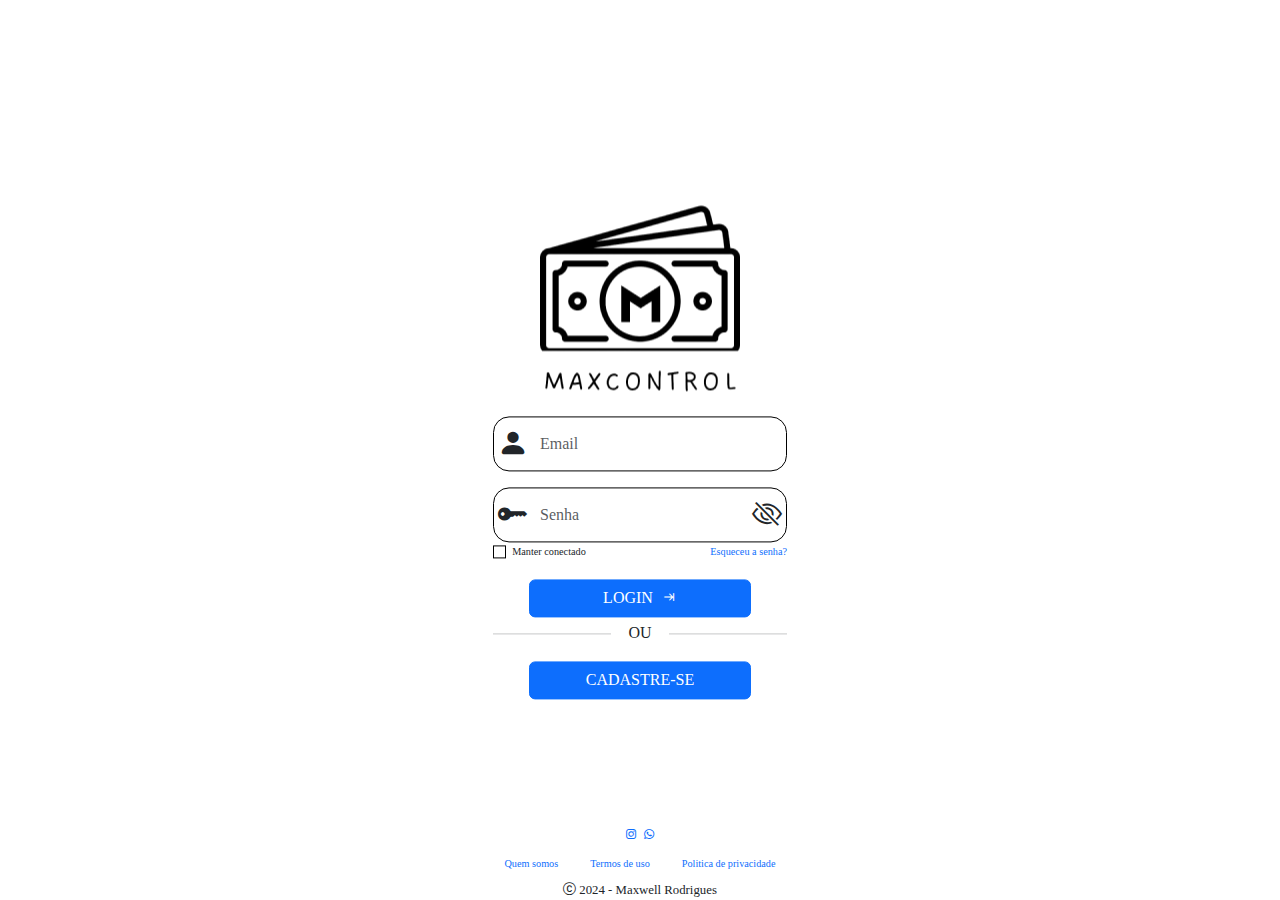
<file: index.html>
<!DOCTYPE html>
<html lang="pt-br">

<head>
    <meta charset="UTF-8">
    <meta name="viewport" content="width=device-width, initial-scale=1.0">
    <link rel="shortcut icon" href="assets/logo.png" type="image/x-icon">
    <title>MaxControl</title>
    <link rel="stylesheet" href="https://cdn.jsdelivr.net/npm/bootstrap-icons@1.11.3/font/bootstrap-icons.min.css">
    <link href="https://cdn.jsdelivr.net/npm/bootstrap@5.3.3/dist/css/bootstrap.min.css" rel="stylesheet"
        integrity="sha384-QWTKZyjpPEjISv5WaRU9OFeRpok6YctnYmDr5pNlyT2bRjXh0JMhjY6hW+ALEwIH" crossorigin="anonymous">
    <link rel="stylesheet" href="style/style.css">
</head>

<body>
    <div class="container position-absolute top-50 start-50 translate-middle">
        <div class="d-flex flex-column align-items-center">
            <form>
                <!-- Logo principal -->
                <img src="assets/logo.png" class="rounded mx-auto d-block mb-3" alt="Logo da MaxControl">
                <!-- Logo principal -->
                <!-- Email e senha -->
                <div class="mb-3 d-flex align-items-center border border-black rounded-4 p-1">
                    <i class="bi bi-person-fill icon-input"></i><input type="email"
                        class="form-control border-0" id="exampleInputEmail1" aria-describedby="emailHelp"
                        placeholder="Email">
                </div>
                <div class="mb-0 d-flex align-items-center border border-black rounded-4 p-1 ">
                    <i class="bi bi-key-fill icon-input""></i><input type="password"
                        class="form-control border-0" id="exampleInputPassword1" placeholder="Senha">
                        <i class="bi bi-eye-slash icon-input"></i>
                </div>
                <!-- Email e senha -->
                <!-- Opções de Manter  conectado e esqueceu a senha -->
                <div class="form-check d-flex justify-content-between mt-0 conexao">
                    <div class="mb-3">
                        <input type="checkbox" class="form-check-input border border-black rounded-0"
                            id="exampleCheck1">
                        <label class="form-check-label conexao" for="exampleCheck1">Manter
                            conectado</label>
                    </div>
                    <p><a href="#"
                            class="link-primary link-offset-2 link-underline-opacity-25 link-underline-opacity-100-hover"
                        >Esqueceu a senha?</a></p>
                </div>
                <!-- Opções de Manter  conectado e esqueceu a senha -->
                <!-- Botões -->
                <div class="row row-gap-0 d-flex justify-content-center">
                    <button type="submit" class="btn btn-primary  d-flex justify-content-center gap-2"
                        style="width: 70%;">LOGIN<i class="bi bi-indent"></i></button>
                    <div class="d-flex justify-content-between">
                        <hr width="40%">
                        <p class="mt-1">OU</p>
                        <hr width="40%">
                    </div>
                    <a href="register.html" class="btn btn-primary" style="width: 70%;">CADASTRE-SE</a>
                </div>
                <!-- Botões -->
            </form>
        </div>
    </div>

    <script src="https://cdn.jsdelivr.net/npm/bootstrap@5.3.3/dist/js/bootstrap.bundle.min.js"
        integrity="sha384-YvpcrYf0tY3lHB60NNkmXc5s9fDVZLESaAA55NDzOxhy9GkcIdslK1eN7N6jIeHz"
        crossorigin="anonymous"></script>
</body>
<!-- Rodapé -->
<footer class="position-absolute w-100 bottom-0">
    <div class="container d-flex flex-column">
        <div class="d-flex justify-content-center">
            <a href="" class="p-1"><i class="bi bi-instagram"></i></a>
            <a href="" class="p-1"><i class="bi bi-whatsapp"></i></a>
        </div>
        <div class="d-flex justify-content-evenly">
            <ul class="list-group list-group-horizontal ">
                <li class="list-group-item border-0">
                    <a href="#" >Quem somos</a>
                </li>
                <li class="list-group-item border-0">
                    <a href="#" >Termos de uso</a>
                </li>
                <li class="list-group-item border-0">
                    <a href="#" >Politica de privacidade</a>
                </li>
            </ul>
        </div>
        <div class="d-flex justify-content-center pb-0">
            <p class="card-text py-3;"><i class="bi bi-c-circle"></i> 2024 - Maxwell Rodrigues</p>
        </div>
    </div>
</footer>
<!-- Rodapé -->
</html>
</file>
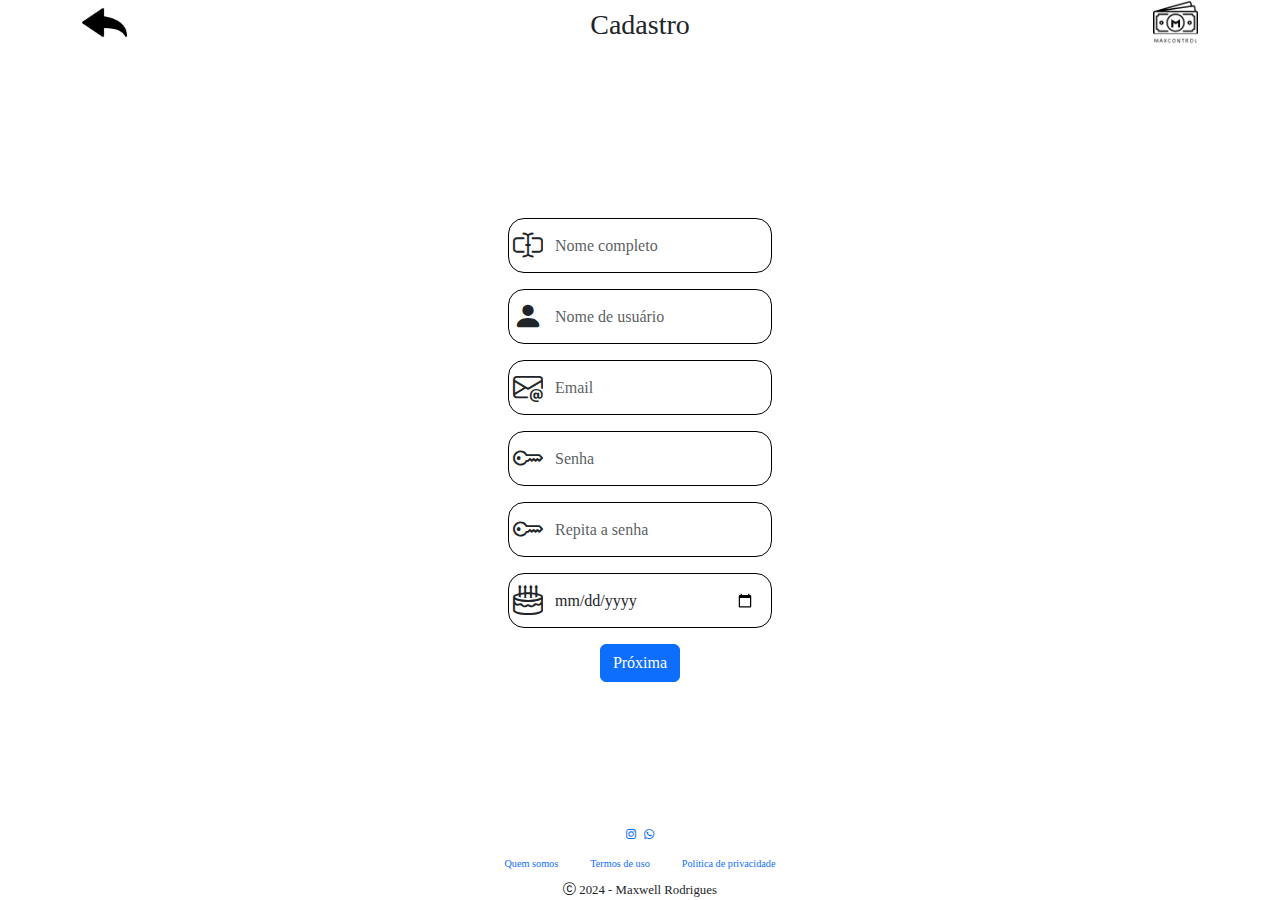
<file: register.html>
<!DOCTYPE html>
<html lang="pt-br">

<head>
    <meta charset="UTF-8">
    <meta name="viewport" content="width=device-width, initial-scale=1.0">
    <link rel="shortcut icon" href="assets/logo.png" type="image/x-icon">
    <title>Cadastro</title>
    <link rel="stylesheet" href="https://cdn.jsdelivr.net/npm/bootstrap-icons@1.11.3/font/bootstrap-icons.min.css">
    <link href="https://cdn.jsdelivr.net/npm/bootstrap@5.3.3/dist/css/bootstrap.min.css" rel="stylesheet"
        integrity="sha384-QWTKZyjpPEjISv5WaRU9OFeRpok6YctnYmDr5pNlyT2bRjXh0JMhjY6hW+ALEwIH" crossorigin="anonymous">
    <link rel="stylesheet" href="style/style.css">
</head>

<header>
    <div class="container">
        <div class="row">
            <a href="index.html" class="col-4 text-start"><img src="/assets/voltar.png" class="img-top"></a>
            </button>
            <h3 class="col-4 text-center pt-2">Cadastro</h3>
            <a class="col-4 text-end" href="#"><img src="assets/logo.png" class="img-top" alt="Logo da MaxControl"></a>
        </div>
    </div>
</header>

<body>
    <div class="container position-absolute top-50 start-50 translate-middle">     
            <form>
                <div class="d-flex flex-column align-items-center">
                 <div>   
                <!-- Email e senha -->
                <div class="mb-3 d-flex align-items-center border border-black rounded-4 p-1">
                    <i class="bi bi-input-cursor-text icon-input"></i></i><input type="text"
                        class="form-control border-0" id="all-name"
                        placeholder="Nome completo">
                </div>
                                <div class="mb-3 d-flex align-items-center border border-black rounded-4 p-1">
                    <i class="bi bi-person-fill icon-input"></i><input type="text"
                        class="form-control border-0" id="name"
                        placeholder="Nome de usuário">
                </div>
                                <div class="mb-3 d-flex align-items-center border border-black rounded-4 p-1">
                                    <i class="bi bi-envelope-at icon-input"></i></i><input type="email"
                        class="form-control border-0" id="exampleInputEmail1" aria-describedby="emailHelp"
                        placeholder="Email">
                </div>
                                <div class="mb-3 d-flex align-items-center border border-black rounded-4 p-1">
                    <i class="bi bi-key icon-input"></i><input type="password"
                        class="form-control border-0" id="password"
                        placeholder="Senha">
                </div>
                                <div class="mb-3 d-flex align-items-center border border-black rounded-4 p-1">
                    <i class="bi bi-key icon-input"></i><input type="password"
                        class="form-control border-0" id="password"
                        placeholder="Repita a senha">
                </div>
                <div class="mb-3 d-flex align-items-center border border-black rounded-4 p-1">
                    <i class="bi bi-cake2 icon-input"></i></i><input type="date"
                        class="form-control border-0" id="birth-date">
                </div>
            </div>
                <!-- Email e senha -->
                <!-- Botões -->
                <div class="d-flex justify-content-center">
                    <button type="button" href="#" class="btn btn-primary d-flex justify-content-center">Próxima</button>
                </div>
                <!-- Botões -->
            </div>
            </form>
    </div>

    <script src="https://cdn.jsdelivr.net/npm/bootstrap@5.3.3/dist/js/bootstrap.bundle.min.js"
        integrity="sha384-YvpcrYf0tY3lHB60NNkmXc5s9fDVZLESaAA55NDzOxhy9GkcIdslK1eN7N6jIeHz"
        crossorigin="anonymous"></script>
</body>
<!-- Rodapé -->
<footer class="position-absolute w-100 bottom-0">
    <div class="container d-flex flex-column">
        <div class="d-flex justify-content-center">
            <a href="" class="p-1"><i class="bi bi-instagram"></i></a>
            <a href="" class="p-1"><i class="bi bi-whatsapp"></i></a>
        </div>
        <div class="d-flex justify-content-evenly">
            <ul class="list-group list-group-horizontal ">
                <li class="list-group-item border-0">
                    <a href="#">Quem somos</a>
                </li>
                <li class="list-group-item border-0">
                    <a href="#">Termos de uso</a>
                </li>
                <li class="list-group-item border-0">
                    <a href="#">Politica de privacidade</a>
                </li>
            </ul>
        </div>
        <div class="d-flex justify-content-center pb-0">
            <p class="card-text py-3;"><i class="bi bi-c-circle"></i> 2024 - Maxwell Rodrigues</p>
        </div>
    </div>
</footer>
<!-- Rodapé -->

</html>
</file>
<file: style/style.css>
* {
    margin: 0%;
    padding: 0%;
    font-family: 'Comic Neue', cursive;
}

footer{
    font-size: 80%;
}

.icon-input{
    font-size: 30px;
}

.conexao{
    font-size: 80%;
}

a{
    text-decoration: none;
    font-size: 80%;
}

.img-top{
    width: 5vh;
    height: 5vh;
}
</file>
